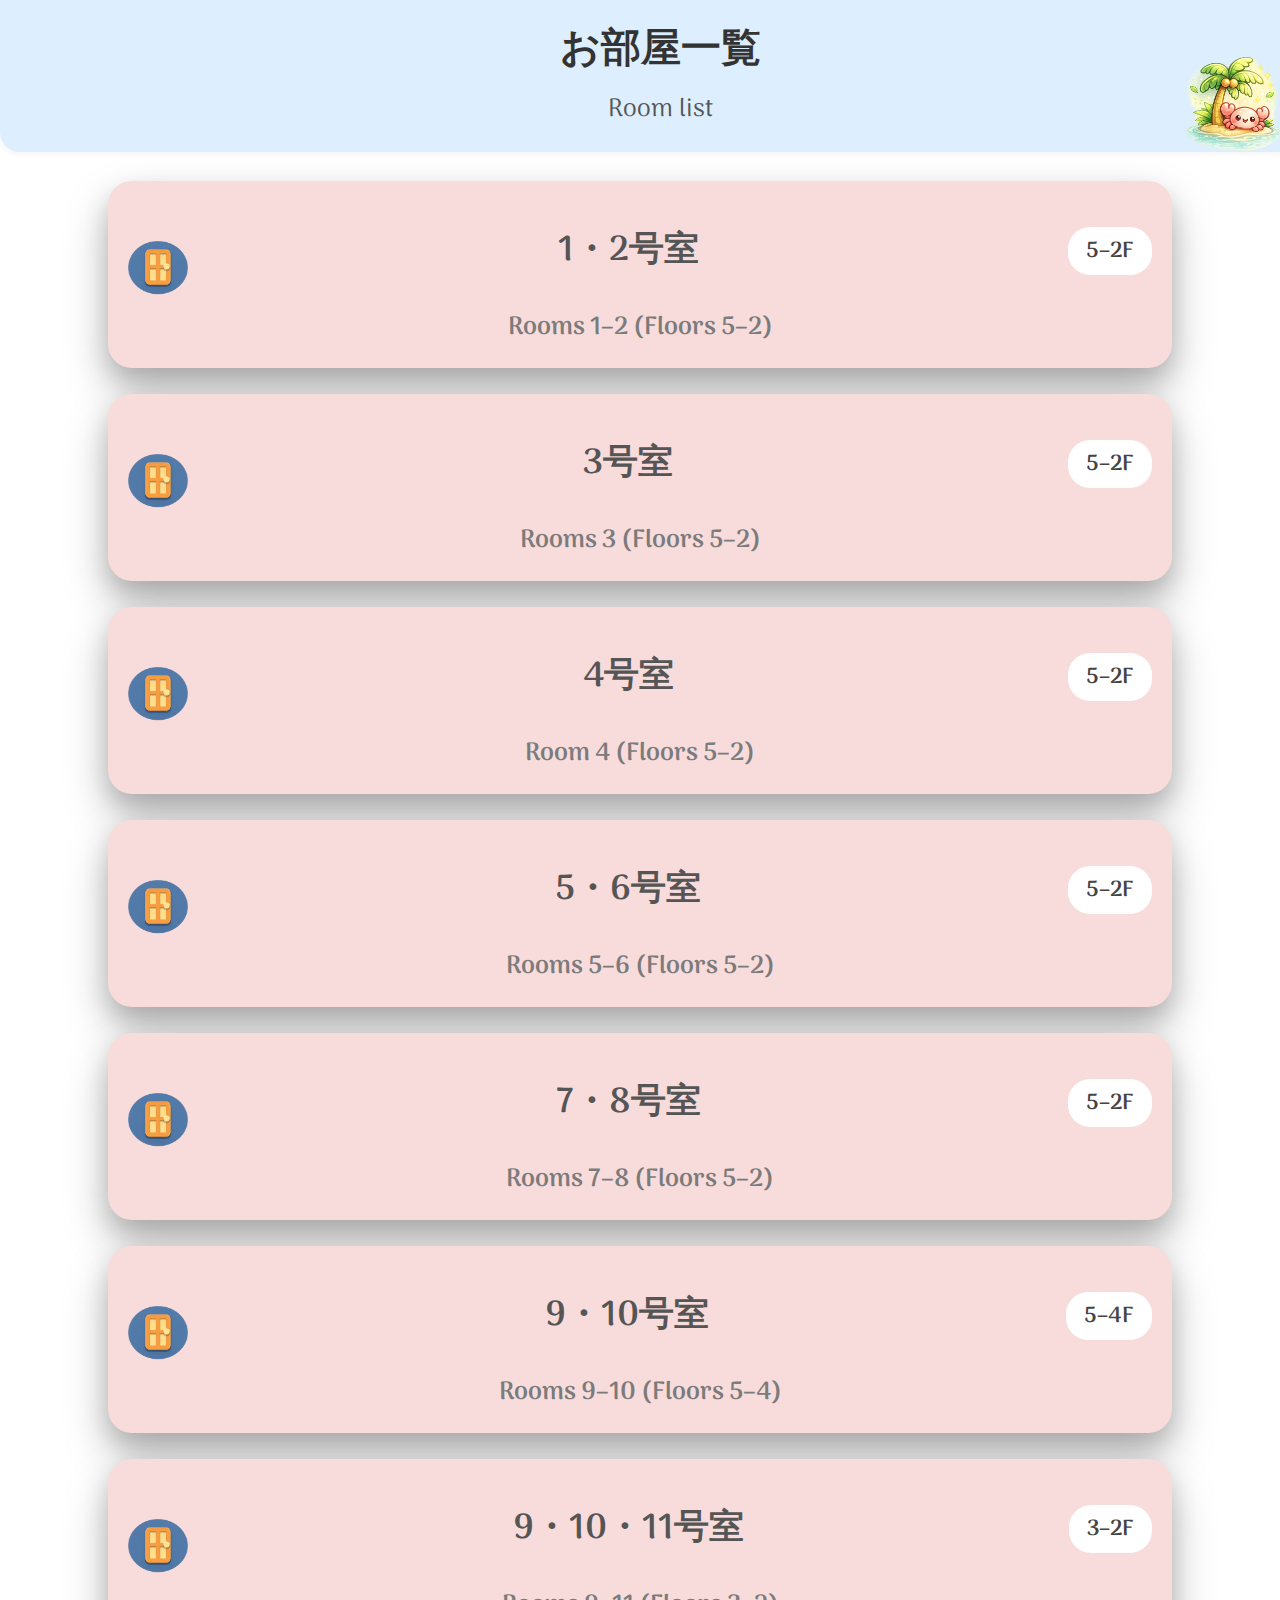
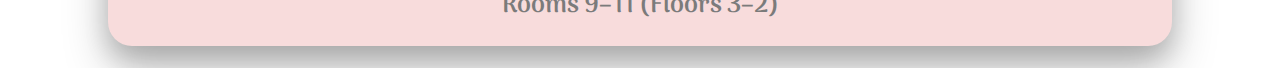
<file: index.html>
<!DOCTYPE html>
<html lang="ja">
<head>
  <meta charset="UTF-8" />
  <link href="https://fonts.googleapis.com/css2?family=Arima:wght@400;600;700&display=swap" rel="stylesheet">
<link rel="stylesheet" href="style.css">
</head>
<body style="margin:0; padding:0; font-family:'Arima', serif;">

  <!-- ヘッダー -->
<div style="
  width: 100%;
  background: #DDEEFF;
  padding: 18px 20px 22px;
  border-bottom-left-radius: 20px;
  border-bottom-right-radius: 20px;
  box-shadow: 0 2px 6px rgba(0,0,0,0.05);
  text-align: center;
  position: relative;
  margin-bottom: 25px;   /* ← ここを好きな数値に調整 */
">
  <!-- タイトル -->
  <h1 style="margin:0; font-size:40px; font-weight:600; color:#333;">
    お部屋一覧
  </h1>

  <p style="margin:6px 0 0; color:#555; font-size:25px;">
    Room list
  </p>

  <!-- 右上アイコン ※任意 -->
  <img 
    src="icon.PNG"
    style="width:130px; position:absolute; right:20px; top:10px;"
  />
</div>

<!-- ここからお部屋カード -->
　　　<!-- １・２号室カード -->
<div class="room-grid">

      <a href="category.html" class="card-link">
<div class="room-card">
    <div class="room-card-top">

        <div class="room-card-icon">
            <img src="room-door-icon.PNG" class="door-icon">
        </div>

        <div class="room-card-title-ja center-title">
            1・2号室
        </div>

        <div class="room-card-tag">5–2F</div>

    </div>

    <div class="room-card-title-en">
        Rooms 1–2 (Floors 5–2)
    </div>
</div>
</a>
　　　<!-- 3号室カード -->
<div class="room-card">
    <div class="room-card-top">

        <!-- 左：アイコン -->
<div class="room-card-icon">
     <img src="room-door-icon.PNG" alt="room icon" class="door-icon">
</div>

<!-- 真ん中：日本語タイトル -->
<div class="room-card-title-ja center-title">3号室</div>

<!-- 右：白タグ -->
<div class="room-card-tag">5–2F</div>

    </div>

    <!-- 下段：英語タイトル -->
    <div class="room-card-title-en">
        Rooms 3 (Floors 5–2)
    </div>
</div>
　　　<!-- 4号室カード -->
<div class="room-card">
    <div class="room-card-top">

        <!-- 左：アイコン -->
        <div class="room-card-icon">
            <img src="room-door-icon.PNG" alt="room icon" class="door-icon">
        </div>

        <!-- 真ん中：日本語タイトル -->
        <div class="room-card-title-ja center-title">4号室</div>

        <!-- 右：白タグ -->
        <div class="room-card-tag">5–2F</div>

    </div>

    <!-- 下段：英語タイトル -->
    <div class="room-card-title-en">
        Room 4 (Floors 5–2)
    </div>
</div>
　　　　<!-- 5・6号室カード -->
<div class="room-card">
    <div class="room-card-top">

        <div class="room-card-icon">
            <img src="room-door-icon.PNG" alt="room icon" class="door-icon">
        </div>

        <div class="room-card-title-ja center-title">5・6号室</div>

        <div class="room-card-tag">5–2F</div>

    </div>

    <div class="room-card-title-en">
        Rooms 5–6 (Floors 5–2)
    </div>
</div>
　　　　<!-- 7・8号室カード -->
<div class="room-card">
    <div class="room-card-top">

        <div class="room-card-icon">
            <img src="room-door-icon.PNG" alt="room icon" class="door-icon">
        </div>

        <div class="room-card-title-ja center-title">7・8号室</div>

        <div class="room-card-tag">5–2F</div>

    </div>

    <div class="room-card-title-en">
        Rooms 7–8 (Floors 5–2)
    </div>
</div>
　　　　<!-- 9・10号室カード -->
<div class="room-card">
    <div class="room-card-top">

        <div class="room-card-icon">
            <img src="room-door-icon.PNG" alt="room icon" class="door-icon">
        </div>

        <div class="room-card-title-ja center-title">9・10号室</div>

        <div class="room-card-tag">5–4F</div>

    </div>

    <div class="room-card-title-en">
        Rooms 9–10 (Floors 5–4)
    </div>
</div>
　　　　<!-- 9・10・11号室カード -->
<div class="room-card">
    <div class="room-card-top">

        <div class="room-card-icon">
            <img src="room-door-icon.PNG" alt="room icon" class="door-icon">
        </div>

        <div class="room-card-title-ja center-title">9・10・11号室</div>

        <div class="room-card-tag">3–2F</div>

    </div>

    <div class="room-card-title-en">
        Rooms 9–11 (Floors 3–2)
    </div>
</div>
<!-- ここまで -->
<script>
document.querySelectorAll('.room-card').forEach(card => {
    card.addEventListener('mousedown', () => {
        card.classList.add('pressing');
    });
    card.addEventListener('mouseup', () => {
        setTimeout(() => {
            card.classList.remove('pressing');
        }, 120); // ← 戻りの自然さを作る遅延
    });
});
</script>
</body>
</file>
<file: style.css>
/* 🌸 カード全体（room-card） */
.room-card {
    width: 80%;
    background: #F8DCDC;      /* 淡いピンク */
    border-radius: 24px;      /* 大きめ角丸 */
    padding: 20px;
    margin: 0px auto;
.room-card:first-of-type {
    margin-top: 20px;
}
    /* ▼ 浮き感（ふわっと浮かせる影） */
    box-shadow:
  0px 22px 45px rgba(0,0,0,0.25),
  0px 12px 24px rgba(0,0,0,0.15);
transform: translateY(-22px);
transition: transform 0.25s ease, box-shadow 0.25s ease;
    display: flex;
    flex-direction: column;
    gap: 6px;
}
/* ▼ 押した時のアニメ（pressing クラス） */
.room-card.pressing {
    transform: translateY(18px); 
    box-shadow:
        0px 4px 12px rgba(0, 0, 0, 0.15),
        0px 2px 6px rgba(0, 0, 0, 0.10);
}
/* 🌸 上段（アイコン＋日本語タイトル＋白タグ） */
.room-card-top {
    display: flex;
    align-items: center;
    justify-content: center;
    gap: 14px;
}

/* アイコン（左側） */
.room-card-icon {
    font-size: 34px; /* 大きさ調整OK */
    display: flex;
    align-items: center;
    justify-content: center;
}

/* 日本語タイトル */
.room-card-title-ja {
    font-size: 35px;
    font-weight: 600;
    color: #555;
    text-align: center;
}

/* 白タグ（5–2Fとか） */
.room-card-tag {
    background: white;
    padding: 6px 18px;
    border-radius: 22px;
    font-size: 22px;
    font-weight: 600;
    color: #444;
    margin-left: auto;
}

/* 🌸 英語タイトル（Rooms 1–2 など） */
.room-card-title-en {
    font-size: 25px;
    font-weight: 600;
    color: #7B7B7B;
    text-align: center;
}
.room-card-top {
    display: flex;
    align-items: center;
    justify-content: space-between;
}
.center-title {
    text-align: center;
    flex: 1;
}
.door-icon {
    width: 60px;
    height: 60px;
    margin-top: 40px;
}
a {
  text-decoration: none;
}
/* ▼ 2ページ目ヘッダー（カテゴリー用） ---------------------- */

.topbar {
  width: 100%;
  background: #DDEEFF;              /* 1ページ目と同じ水色 */
  padding: 14px 20px 18px;
  border-bottom-left-radius: 20px;
  border-bottom-right-radius: 20px;
  box-shadow: 0 2px 6px rgba(0,0,0,0.05);
  display: flex;
  align-items: center;
  justify-content: space-between;

}

/* 左：戻るボタン */
.back {
  font-size: 40px;
  text-decoration: none;
  color: #555;
  padding: 0 10px;
}

/* タイトル（お部屋｜カテゴリ・Categories） */
.header-title {
  display: flex;
  flex-direction: column;
  text-align: center;
  flex: 1;
}

.header-title-ja {
  font-size: 32px;
  font-weight: 600;
  color: #333;
}

.header-title-en {
  font-size: 20px;
  color: #777;
  margin-top: 4px;
}

/* 右：カニ画像 */
.header-crab {
  width: 80px;
  height: auto;
}
/* 右スペース（カニ画像の空白確保） */
.header-right {
    width: 80px;
    height: 80px;
}
</file>
